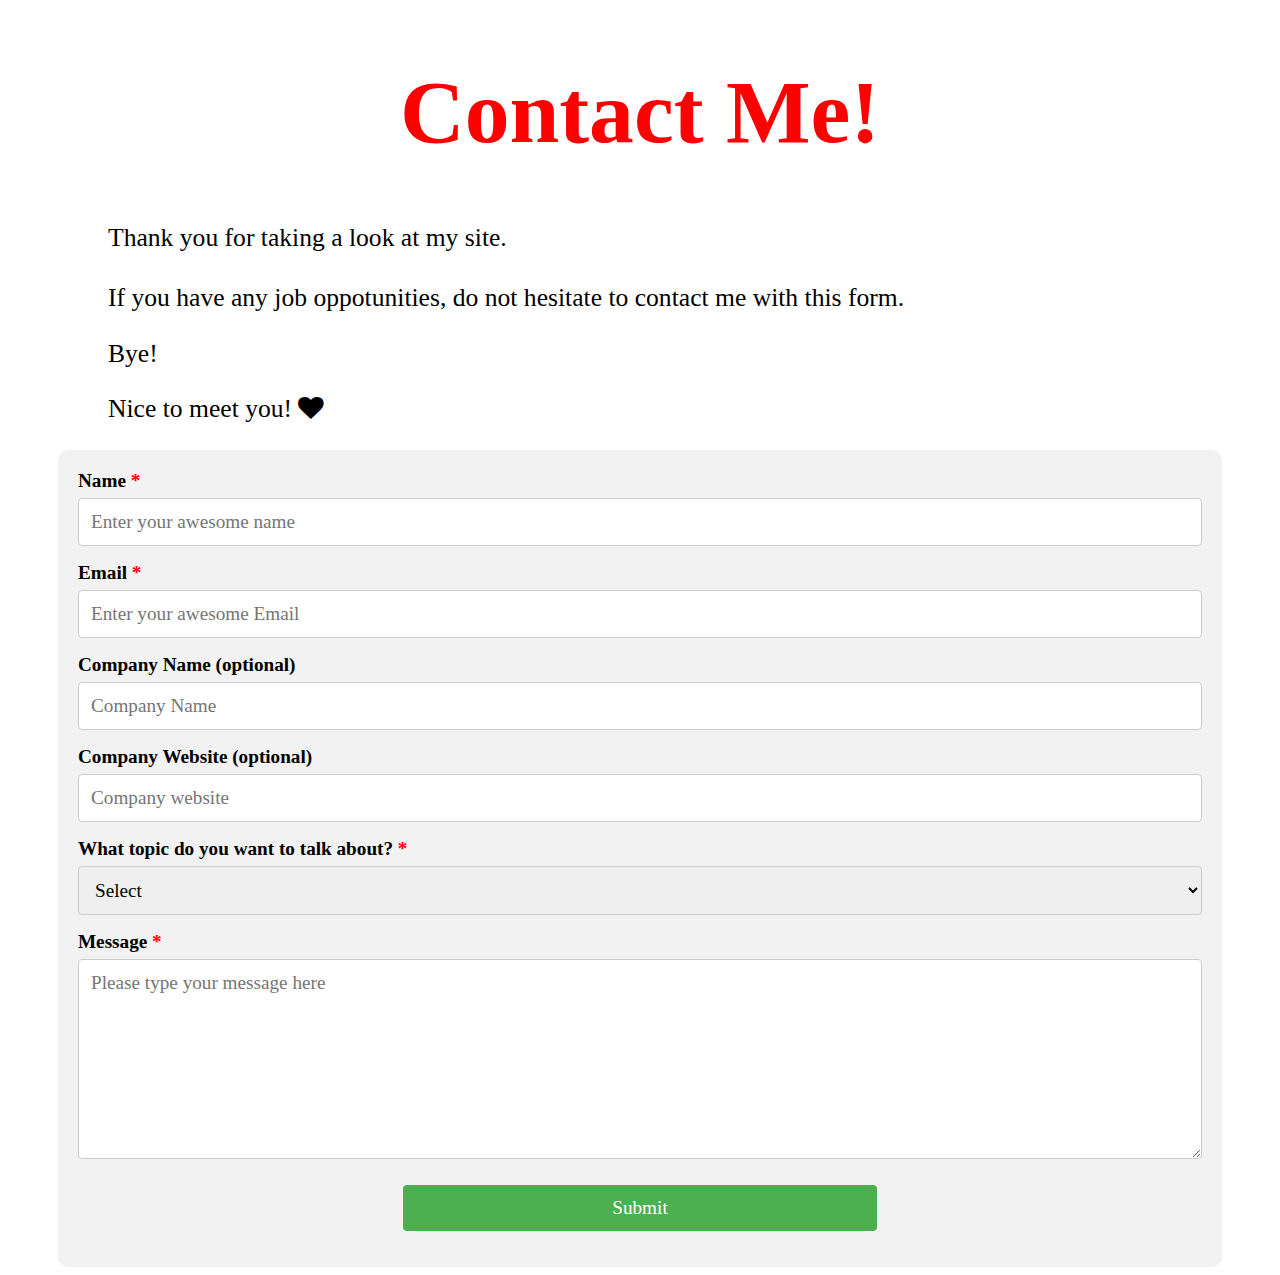
<file: index.html>
<!DOCTYPE html>
<html>

<head>
    <link rel="stylesheet" href="https://cdnjs.cloudflare.com/ajax/libs/font-awesome/4.7.0/css/font-awesome.min.css">

    <link rel="stylesheet" href="style.css">
</head>

<body>
    <h1 id="title"> Contact Me! </h1>
    <p id="description">
        Thank you for taking a look at my site. <br> <br> If you have any job oppotunities, do not hesitate to contact me with this form.
    </p>

    <p id="goodbye">
        Bye!
    </p>

    <p id="nicetomeetyou">
        Nice to meet you! <i class="fa fa-heart"></i>
    </p>



    <div class="container">
        <form id="survey-form" action="action_page.php">

            <label for="name">Name <span style="color:red;">*</span>
  </label>
            <input type="text" id="name" name="name" placeholder="Enter your awesome name" required>

            <label for="email">Email <span style="color:red;">*</span></label>
            <input type="email" id="email" name="email" placeholder="Enter your awesome Email" required>

            <label for="company-name">Company Name (optional)</label>
            <input type="text" id="company-name" name="company-name" placeholder="Company Name">

            <label for="company-website">Company Website (optional)</label>
            <input type="url" id="company-website" name="company-website" placeholder="Company website">

            <label for="dropdown"> What topic do you want to talk about? <span style="color:red;">*</span>
  </label></label>
            <select id="dropdown" name="topic" required>
        <option value="">Select</option>
        <option value="more-personal-info">More personal info</option>
        <option value="job-offer">Job offer</option>
        <option value="availability">Availability</option>
        <option value="general-question">General question</option>
        </select>

            <label for="message"> Message <span style="color:red;">*</span> </label>
            <textarea id="message" name="message" placeholder="Please type your message here" style="height:200px" required></textarea>

            <div class="submit-button">
                <input type="submit" value="Submit">
            </div>
        </form>
    </div>

</body>

</html>
</file>
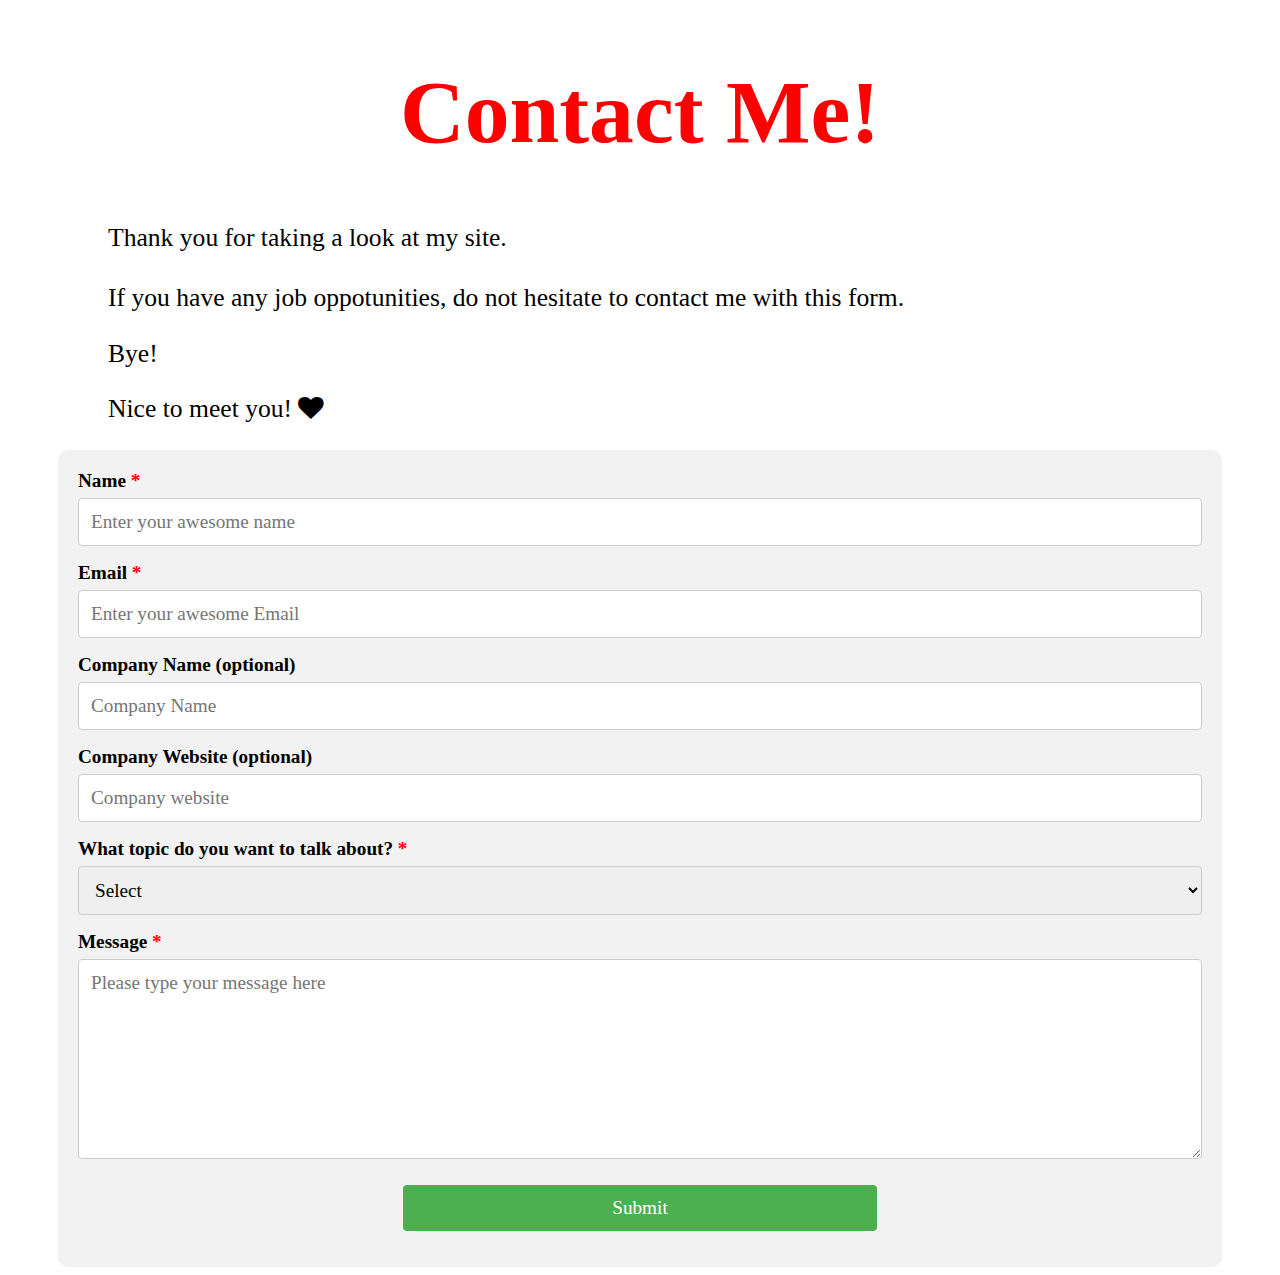
<file: contact-page/index.html>
<!DOCTYPE html>
<html>

<head>
    <link rel="stylesheet" href="https://cdnjs.cloudflare.com/ajax/libs/font-awesome/4.7.0/css/font-awesome.min.css">
    <link rel="stylesheet" href="style.css">
</head>

<body>
    <h1 id="title"> Contact Me! </h1>
    <p id="description">
        Thank you for taking a look at my site. <br> <br> If you have any job oppotunities, do not hesitate to contact me with this form.
    </p>

    <p id="goodbye">
        Bye!
    </p>

    <p id="nicetomeetyou">
        Nice to meet you! <i class="fa fa-heart"></i>
    </p>



    <div class="container">
        <form id="survey-form" action="action_page.php">

            <label for="name">Name <span style="color:red;">*</span>
  </label>
            <input type="text" id="name" name="name" placeholder="Enter your awesome name" required>

            <label for="email">Email <span style="color:red;">*</span></label>
            <input type="email" id="email" name="email" placeholder="Enter your awesome Email" required>

            <label for="company-name">Company Name (optional)</label>
            <input type="text" id="company-name" name="company-name" placeholder="Company Name">

            <label for="company-website">Company Website (optional)</label>
            <input type="url" id="company-website" name="company-website" placeholder="Company website">

            <label for="dropdown"> What topic do you want to talk about? <span style="color:red;">*</span>
  </label></label>
            <select id="dropdown" name="topic" required>
        <option value="">Select</option>
        <option value="more-personal-info">More personal info</option>
        <option value="job-offer">Job offer</option>
        <option value="availability">Availability</option>
        <option value="general-question">General question</option>
        </select>

            <label for="message"> Message <span style="color:red;">*</span> </label>
            <textarea id="message" name="message" placeholder="Please type your message here" style="height:200px" required></textarea>

            <div class="submit-button">
                <input type="submit" value="Submit">
            </div>
        </form>
    </div>

</body>

</html>
</file>
<file: style.css>
#title {
    font-size: 7vw;
    font-family: verdana;
    text-align: center;
    color: Red;
}

p {
    font-size: 2vw;
    font-family: verdana;
    font-style: normal;
    text-align: justify;
    margin-left: 100px;
    margin-right: 100px;
}

.container {
    border-radius: 10px;
    background-color: #f2f2f2;
    padding: 20px;
    margin-left: 50px;
    margin-right: 50px;
}

.submit-button {
    display: flex;
    justify-content: center;
    align-item: center;
}


/* Style the submit button with a specific background color etc */

input[type=submit] {
    flex: 0.4;
    background-color: #4CAF50;
    color: white;
    padding: 12px 20px;
    border: none;
    border-radius: 4px;
    cursor: pointer;
}

input[type=submit]:hover {
    background-color: #45a049;
}

input,
select,
textarea,
#email,
#number {
    width: 100%;
    /* Full width */
    padding: 12px;
    /* Some padding */
    border: 1px solid #ccc;
    /* Gray border */
    border-radius: 4px;
    /* Rounded borders */
    box-sizing: border-box;
    /* Make sure that padding and width stays in place */
    margin-top: 6px;
    /* Add a top margin */
    margin-bottom: 16px;
    /* Bottom margin */
    resize: vertical;
    /* Allow the user to vertically resize the textarea (not horizontally) */
    font-family: verdana;
    font-size: 1.5vw;
}

label {
    font-family: verdana;
    font-size: 1.5vw;
    font-weight: bold;
}
</file>
<file: contact-page/style.css>
#title {
    font-size: 7vw;
    font-family: verdana;
    text-align: center;
    color: Red;
}

p {
    font-size: 2vw;
    font-family: verdana;
    font-style: normal;
    text-align: justify;
    margin-left: 100px;
    margin-right: 100px;
}

.container {
    border-radius: 10px;
    background-color: #f2f2f2;
    padding: 20px;
    margin-left: 50px;
    margin-right: 50px;
}

.submit-button {
    display: flex;
    justify-content: center;
    align-item: center;
}


/* Style the submit button with a specific background color etc */

input[type=submit] {
    flex: 0.4;
    background-color: #4CAF50;
    color: white;
    padding: 12px 20px;
    border: none;
    border-radius: 4px;
    cursor: pointer;
}

input[type=submit]:hover {
    background-color: #45a049;
}

input,
select,
textarea,
#email,
#number {
    width: 100%;
    /* Full width */
    padding: 12px;
    /* Some padding */
    border: 1px solid #ccc;
    /* Gray border */
    border-radius: 4px;
    /* Rounded borders */
    box-sizing: border-box;
    /* Make sure that padding and width stays in place */
    margin-top: 6px;
    /* Add a top margin */
    margin-bottom: 16px;
    /* Bottom margin */
    resize: vertical;
    /* Allow the user to vertically resize the textarea (not horizontally) */
    font-family: verdana;
    font-size: 1.5vw;
}

label {
    font-family: verdana;
    font-size: 1.5vw;
    font-weight: bold;
}
</file>
